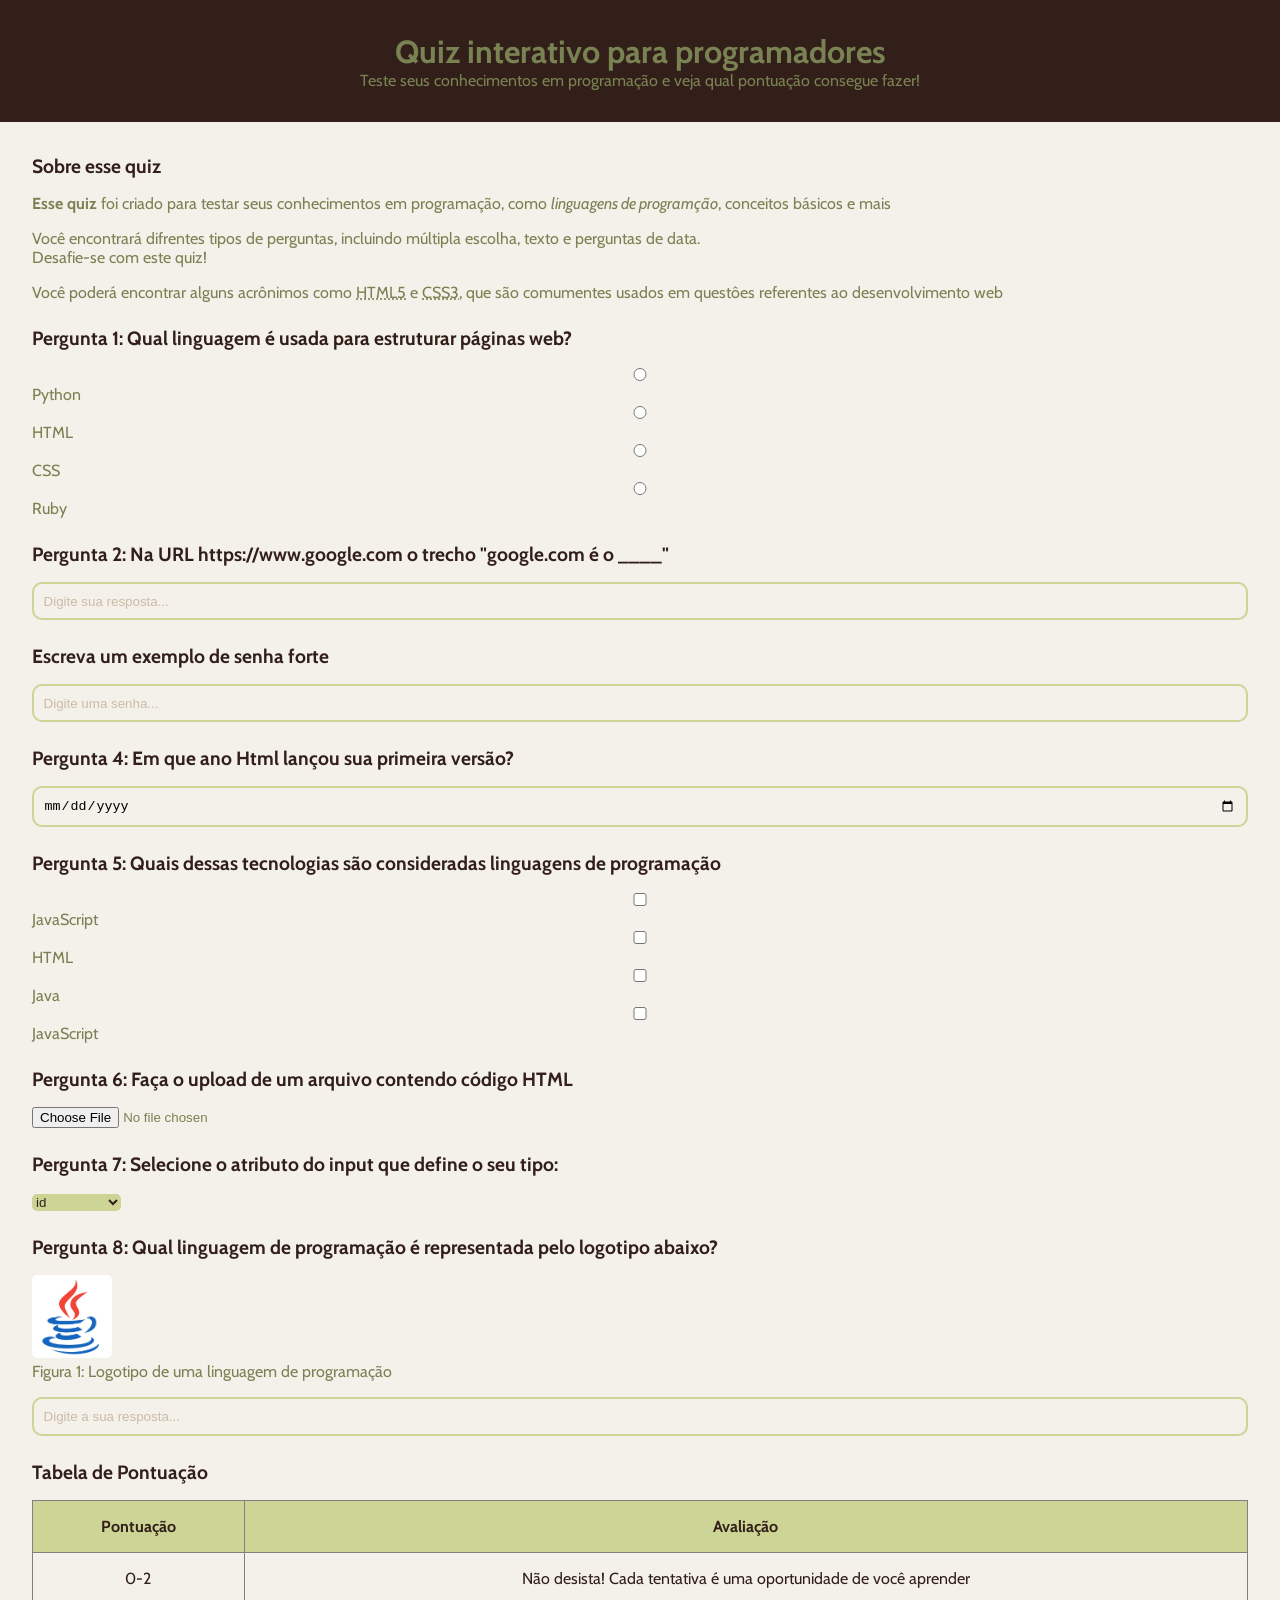
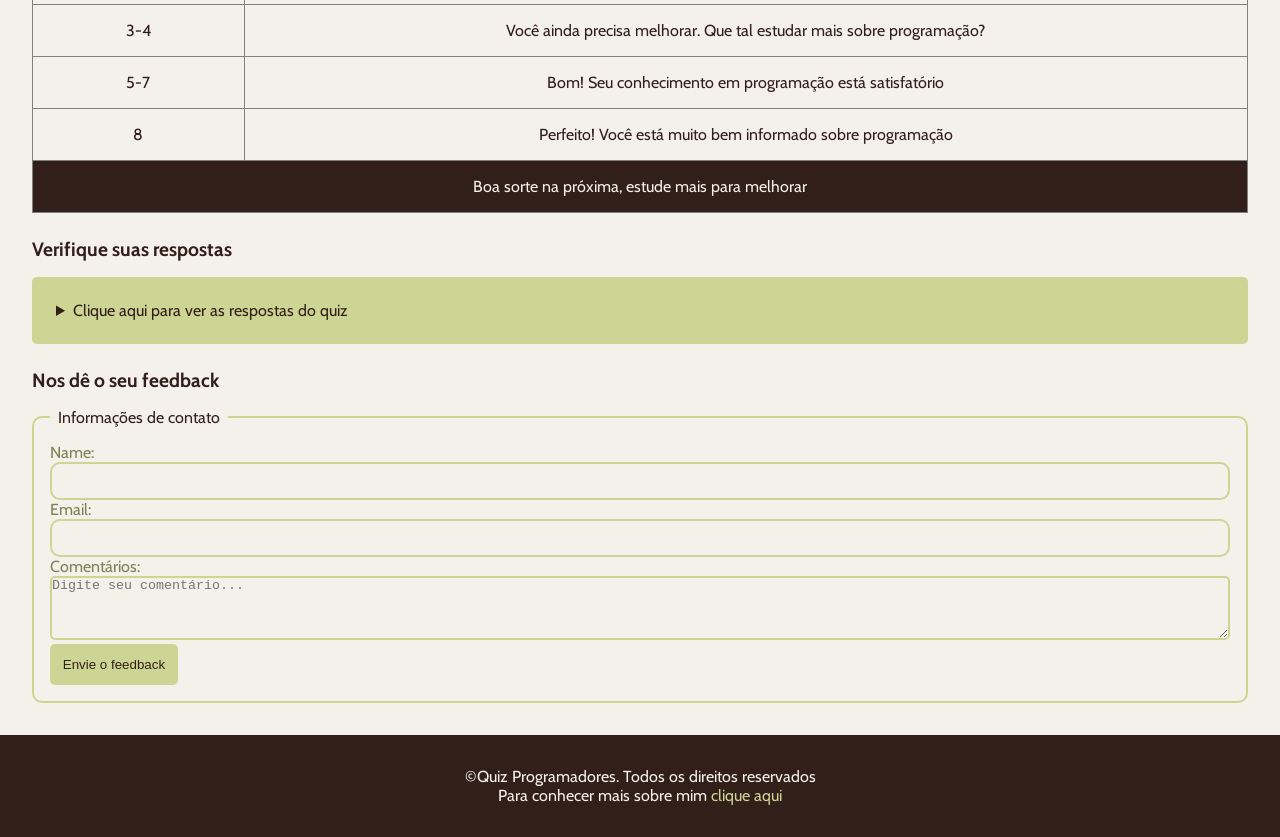
<file: index.html>
<!DOCTYPE html>
<html lang="pt-br">
<head>
    <meta charset="UTF-8">
    <meta name="viewport" content="width=device-width, initial-scale=1.0">
    <title>Quiz Programadores</title>
    <link rel="stylesheet" href="style.css">
</head>
<body>
    <header>
        <h1>Quiz interativo para programadores</h1>
        <p>Teste seus conhecimentos em programação e veja qual pontuação consegue fazer!</p>
    </header>
    <main>
        <!--Introdução-->
        <section>
            <h2>Sobre esse quiz</h2>
            <p><strong>Esse quiz</strong> foi criado para testar seus conhecimentos em programação, como <em>linguagens de programção</em>, conceitos básicos e mais</p>
            <p>Você encontrará difrentes tipos de perguntas, incluindo múltipla escolha, texto e perguntas de data. <br>Desafie-se com este quiz!</br></p>
            <p>Você poderá encontrar alguns acrônimos como <abbr title="Hypertext Marckup Language">HTML5</abbr> e <abbr title="Cascading Style Sheets">CSS3</abbr>, que são comumentes usados em questôes referentes ao desenvolvimento web</p>
        </section>
        <!--Pergunta 1: Mùltipla escolha-->
        <section>
            <h2>Pergunta 1: Qual linguagem é usada para estruturar páginas web?</h2>
            <form>
                <input type="radio" value="Python" id="p1a" name="pergunta1">
                <label for="p1a">Python</label><br>
                <input type="radio" value="HTML" id="p1b" name="pergunta1">
                <label for="p1b">HTML</label><br>
                <input type="radio" value="CSS" id="p1c" name="pergunta1">
                <label for="p1c">CSS</label><br>
                <input type="radio" value="Ruby" id="p1d" name="pergunta1">
                <label for="p1d">Ruby</label><br>
            </form>
        </section>
        <!--Pergunta 2: Texto-->
        <section>
            <h2>Pergunta 2: Na URL https://www.google.com o trecho "google.com é o ____"</h2>
            <form>
                <input type="text" id="p2" name="pergunta2" placeholder="Digite sua resposta...">
            </form>
        </section>
        <!--Pergunta 3: senha-->
        <section>
            <h2>Escreva um exemplo de senha forte</h2>
            <form>
                <input type="password" id="p3" name="pergunta3" placeholder="Digite uma senha...">
            </form>
        </section>
        <!--Pergunta 4: Data-->
        <section>
            <h2>Pergunta 4: Em que ano Html lançou sua primeira versão?</h2>
            <form>
                <input type="date" name="p4" id="pergunta4">
            </form>
        </section>
        <!--Pergunta 5: seleção múltipla-->
        <section>
            <h2>Pergunta 5: Quais dessas tecnologias são consideradas linguagens de programação</h2>
            <form>
                <input type="checkbox" id="p5a" name="pergunta5" value="JavaScript">
                <label for="p5a">JavaScript</label><br>
                <input type="checkbox" id="p5b" name="pergunta5" value="HTML">
                <label for="p5b">HTML</label><br>
                <input type="checkbox" id="p5c" name="pergunta5" value="Java">
                <label for="p5c">Java</label><br>
                <input type="checkbox" id="p5d" name="pergunta5" value="JavaScript">
                <label for="p5d">JavaScript</label><br>
            </form>
        </section>
        <!--Pergunta 6: upload de arquivo-->
        <section>
            <h2>Pergunta 6: Faça o upload de um arquivo contendo código HTML</h2>
            <form>
                <input type="file" id="p6" name="pergunta6">
            </form>
        </section>
        <!--Pergunta 7: menu suspenso-->
        <section>
            <h2>Pergunta 7: Selecione o atributo do input que define o seu tipo:</h2>
            <form>
                <select name="pergunta7" id="p7">
                    <option value="id">id</option>
                    <option value="type">type</option>
                    <option value="placeholder">placeholder</option>
                </select>
            </form>
        </section>
        <!--Pergunta 8: imagem-->
        <section>
            <h2>Pergunta 8: Qual linguagem de programação é representada pelo logotipo abaixo?</h2>
            <figure>
                <img src="./assets/Linguagem.png" alt="Logotipo de uma linguagem de programação"><br>
                <figcaption>Figura 1: Logotipo de uma linguagem de programação</figcaption>
            </figure>
            <input type="text" id="p8" name="pergunta8" placeholder="Digite a sua resposta...">
        </section>
        <!--Tabela de Potuação-->
        <section>
            <h2>Tabela de Pontuação</h2>
            <table border="1">
                <thead>
                     <th>Pontuação</th>
                     <th>Avaliação</th>
                </thead>
                <tbody>
                    <tr>
                        <td>0-2</td>
                        <td>Não desista! Cada tentativa é uma oportunidade de você aprender</td>
                    </tr>
                    <tr>
                        <td>3-4</td>
                        <td>Você ainda precisa melhorar. Que tal estudar mais sobre programação?</td>
                    </tr>
                    <tr>
                        <td>5-7</td>
                        <td>Bom! Seu conhecimento em programação está satisfatório</td>
                    </tr>
                    <tr>
                        <td>8</td>
                        <td>Perfeito! Você está muito bem informado sobre programação</td>
                    </tr>
                </tbody>
                <tfoot>
                    <td colspan="2">Boa sorte na próxima, estude mais para melhorar</td>
                </tfoot>
            </table>
        </section>
        <!--Lista de Respostas-->
        <section>
            <h2>Verifique suas respostas</h2>
            <details>
                <summary>Clique aqui para ver as respostas do quiz</summary>
                <ol>
                    <li>HTML</li>
                    <li>Domínio</li>
                    <li>AGsuy123!17a3#</li>
                    <li>1991</li>
                    <li>JavaScript, Java</li>
                    <li>O arquivo deve ter extensão .html</li>
                    <li>type</li>
                    <li>Java</li>
                </ol>
            </details>
        </section>
        <!--Formulário de Feedback-->
        <section>
            <h2>Nos dê o seu feedback</h2>
            <form>
                <fieldset>
                    <legend>Informações de contato</legend>
                    <label for="nome">Name:</label>
                    <input type="text" id="nome" name="nome"><br>
                    <label for="email">Email:</label>
                    <input type="text" id="email" name="email"><br>
                    <label for="comentários">Comentários:</label><br>
                    <textarea name="comentários" id="comentários" rows="4" cols="50" placeholder="Digite seu comentário..."></textarea><br>
                    <button onclick="alert('FEEDBACK ENVIADO')">Envie o feedback</button>
                </fieldset>
            </form>
        </section>
    </main>
    <footer>
        <p class="paragrafo-footer">&copy;Quiz Programadores. Todos os direitos reservados</p>
        <p class="paragrafo-footer">Para conhecer mais sobre mim<a href="sobremim.html"> clique aqui</a></p>
    </footer>
</body>
</html>
</file>
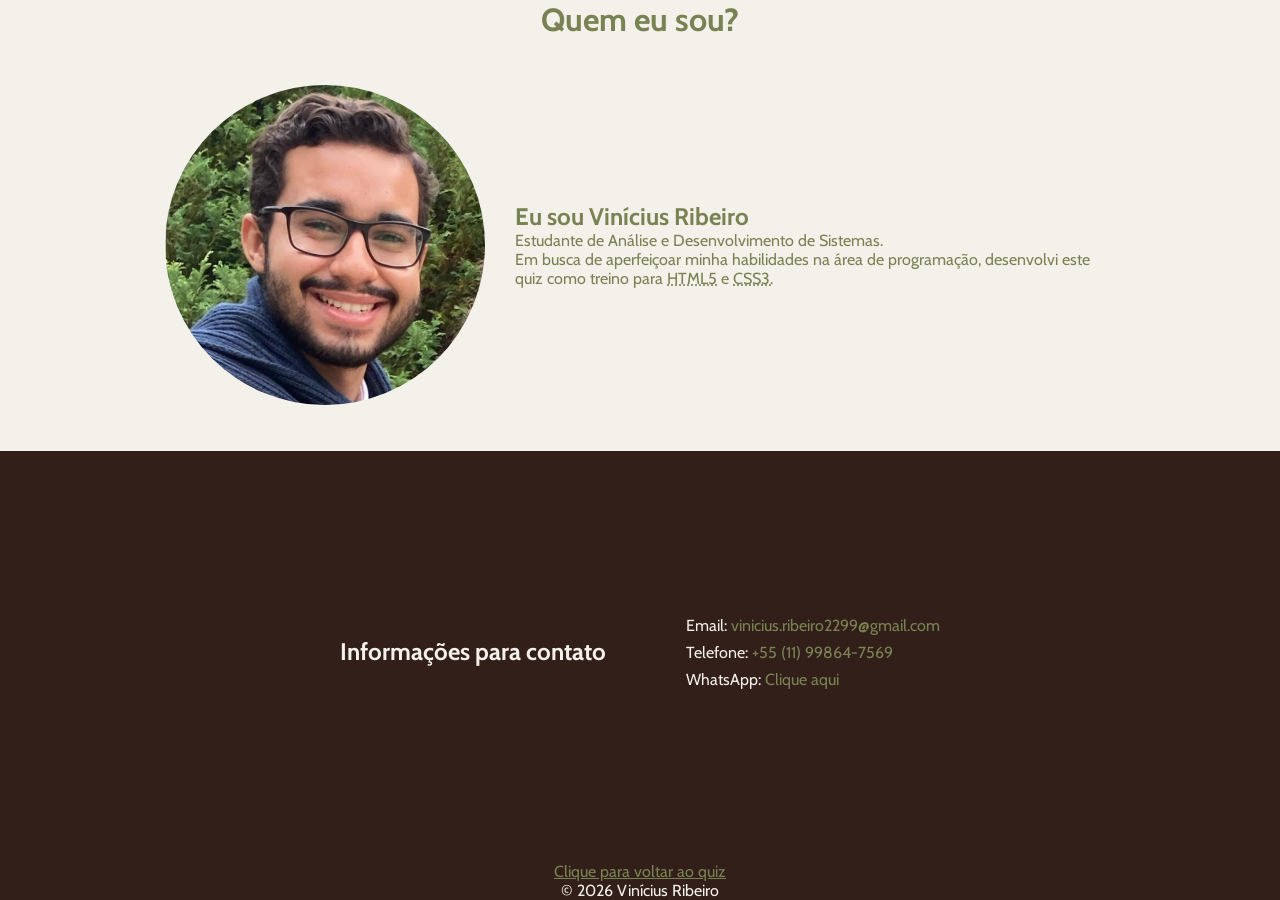
<file: sobremim.html>
<!DOCTYPE html>
<html lang="pt-br">
<head>
    <meta charset="UTF-8">
    <meta name="viewport" content="width=device-width, initial-scale=1.0">
    <title>Sobre mim</title>
    <link rel="stylesheet" href="sobremim.css">
</head>
<body>
    <header>
        <div class="container">
                <h1>Quem eu sou?</h1>
        </div>
    </header>
    <main>
        <div class="Parte1">    
            <div class="sobre">
                <img src=".//assets/Autor.png" alt="Imagem do Autor da Página">
                <div class="texto">
                    <h2>Eu sou Vinícius Ribeiro</h2>
                    <p>Estudante de Análise e Desenvolvimento de Sistemas.</p>
                    <p>Em busca de aperfeiçoar minha habilidades na área de programação, desenvolvi este quiz como treino para <abbr title="Hypertext Marckup Language">HTML5</abbr> e <abbr title="Cascading Style Sheets">CSS3.</abbr></p>
                </div>
            </div>
        </div>
        <div class="Parte2">
            <div class="informação">
                <h2>Informações para contato</h2>
                <div class="texto2">
                    <ul>
                        <li>
                            <p>Email: <a href="mailto:vinicius.ribeiro2299@gmail.com">vinicius.ribeiro2299@gmail.com</a></p>
                        </li>
                        <li>
                            <p>Telefone: <a href="tel:+5511998647569">+55 (11) 99864-7569</a></p>
                        </li>
                        <li>
                        <p>WhatsApp: <a href="https://wa.me/5511998647569">Clique aqui</a></p>
                        </li>
                    </ul>
                </div>
            </div>
        </div>
    </main>
    <footer>
        <p><a href="index.html">Clique para voltar ao quiz</a></p>
        <p>© 2026 Vinícius Ribeiro</p>
    </footer>
</body>
</html>
</file>
<file: style.css>
@import url('https://fonts.googleapis.com/css2?family=Cabin:ital,wght@0,400..700;1,400..700&display=swap');

* {
    margin: 0;
    padding: 0;
    box-sizing: border-box;
}

body{
    background-color: #F4F0EA;
    color: #798252;
    font-family: "Cabin", sans-serif;
    font-weight: 400;
}

header {
    padding: 2rem;
    background-color: #331F19;
    text-align: center;
}

main {
    padding: 2rem;
    display: flex;
    flex-direction: column;
    gap: 1.5rem;
}

section {
    display: flex;
    flex-direction: column;
    gap: 1rem;
}

h2 {
    color: #331F19;
    font-size: 1.2rem;
}

input[type="radio"], input[type="checkbox"] {
    accent-color: #ccd594;
}

input[type="text"], input[type="password"], input[type="date"], input[type="email"] {
    width: 100%;
    padding: 0.6rem;
    border: 2px solid #CCD595;
    outline: none;
    border-radius: 10px;
    background-color: transparent;
}

input::placeholder {
    color: #CBBBA7;
}

select {
    cursor: pointer;
    background-color: #CCD595;
    color: #331F19;
    border-radius: 5px;
    border: none;
    outline: none;
}

img {
    width: 5rem;
    border-radius: 5px;
}

table {
    width: 100%;
    border-collapse: collapse;
}

th {
    background-color: #CCD595;
    color: #331F19;
    padding: 1rem;
}

td {
    color: #331F19;
    padding: 1rem;
    text-align: center;

}

tfoot td {
    background-color: #331F19;
    color: #F4F0EA;

}

details {
    background-color: #ccd594;
    border-radius: 5px;
    padding: 1rem;
}

summary {
    color: #331F19;
    margin: 0.5rem;
    cursor: pointer;
}

ol {
    margin-left: 1.5rem;
}

ol li {
    padding: 0.2rem;
}

fieldset {
    border: 2px solid #ccd594;
    border-radius: 10px;
    padding: 16px;
}

/* mobile */
@media (max-width: 768px) {
  .fieldset {
    display: flex;
    flex-direction: column;
    gap: 20px;
    text-align: center;
  }
}

legend {
    color: #331F19;
    padding: 0 0.5rem;
}

textarea {
    background-color: transparent;
    outline: none;
    border-radius: 5px;
    border: 2px solid #ccd594;
    width: 100%
}

input {
  width: 100%;
}

button {
    background-color: #ccd594;
    border: none;
    padding: 0.8rem;
    color: #331F19;
    border-radius: 5px;
    cursor: pointer;
}

footer {
    background-color: #331F19;
    padding: 2rem;
    text-align: center;
}

.paragrafo-footer {
    color: #F4F0EA;
}

footer a{
    text-decoration: none;
    color: #ccd594;
}
</file>
<file: sobremim.css>
@import url('https://fonts.googleapis.com/css2?family=Cabin:ital,wght@0,400..700;1,400..700&display=swap');

* {
    margin: 0;
    padding: 0;
    box-sizing: border-box;
}

header{
    background-color: #F4F0EA;
    color: #798252;
    text-align: center;
}

html, body {
    height: 100%;
}

body {
    display: flex;
    flex-direction: column; /* empilha verticalmente */
    height: 100vh; /* altura total da tela */
    font-family: "Cabin", sans-serif;
    font-weight: 400;
    margin: 0;
    padding: 0;
}

main {
    flex: 1;
    display: flex;
    flex-direction: column;
}

.Parte1 {
    flex: 1;
    background-color: #F4F0EA;
    display: flex;
    justify-content: center;
    align-items: center;
    font-size: 1rem;
    color: #798252;
    padding: 20px;
}

.sobre {
    display: flex;
    align-items: center;
    gap: 30px;
}

/*mobile*/
@media (max-width: 768px) {
  .sobre {
    flex-direction: column;
    gap: 12px;
    text-align: center;
  }

  .Parte1 {
    padding: 12px;
  }
}

.sobre img {
    width: 20rem;
    height: 20rem;
    border-radius: 50%;
}

.texto {
    max-width: 37.5rem;
}

.Parte2 {
    flex: 1;
    background-color: #331F19;
    display: flex;
    justify-content: center;
    align-items: center;
    color: #F4F0EA;
    padding: 20px;
}

.Parte2-content {
  width: 100%;
  max-width: 900px;
  display: flex;
  justify-content: space-between;
  gap: 40px;
}

/* mobile */
@media (max-width: 768px) {
  .Parte2-content {
    flex-direction: column;
    align-items: flex-start;
    gap: 20px;
    text-align: left;
  }
}

.Parte2 h2 {
  margin-bottom: 10px;
}

@media (max-width: 768px) {
  .Parte2 h2 {
    font-size: 1.4rem;
    margin-bottom: 10px;
  }
}

.Parte2 ul {
  list-style: none;
  padding: 0;
}

.Parte2 li {
  margin-bottom: 8px;
}

.Parte2 a{
    text-decoration: none;
    color: #798252;
}

.informação {
    display: flex;
    align-items: center;
    gap: 5rem;
}

footer {
    background-color: #331F19;
    color: #F4F0EA;
    text-align: center;
}

footer a{
    color: #798252;
}
</file>
